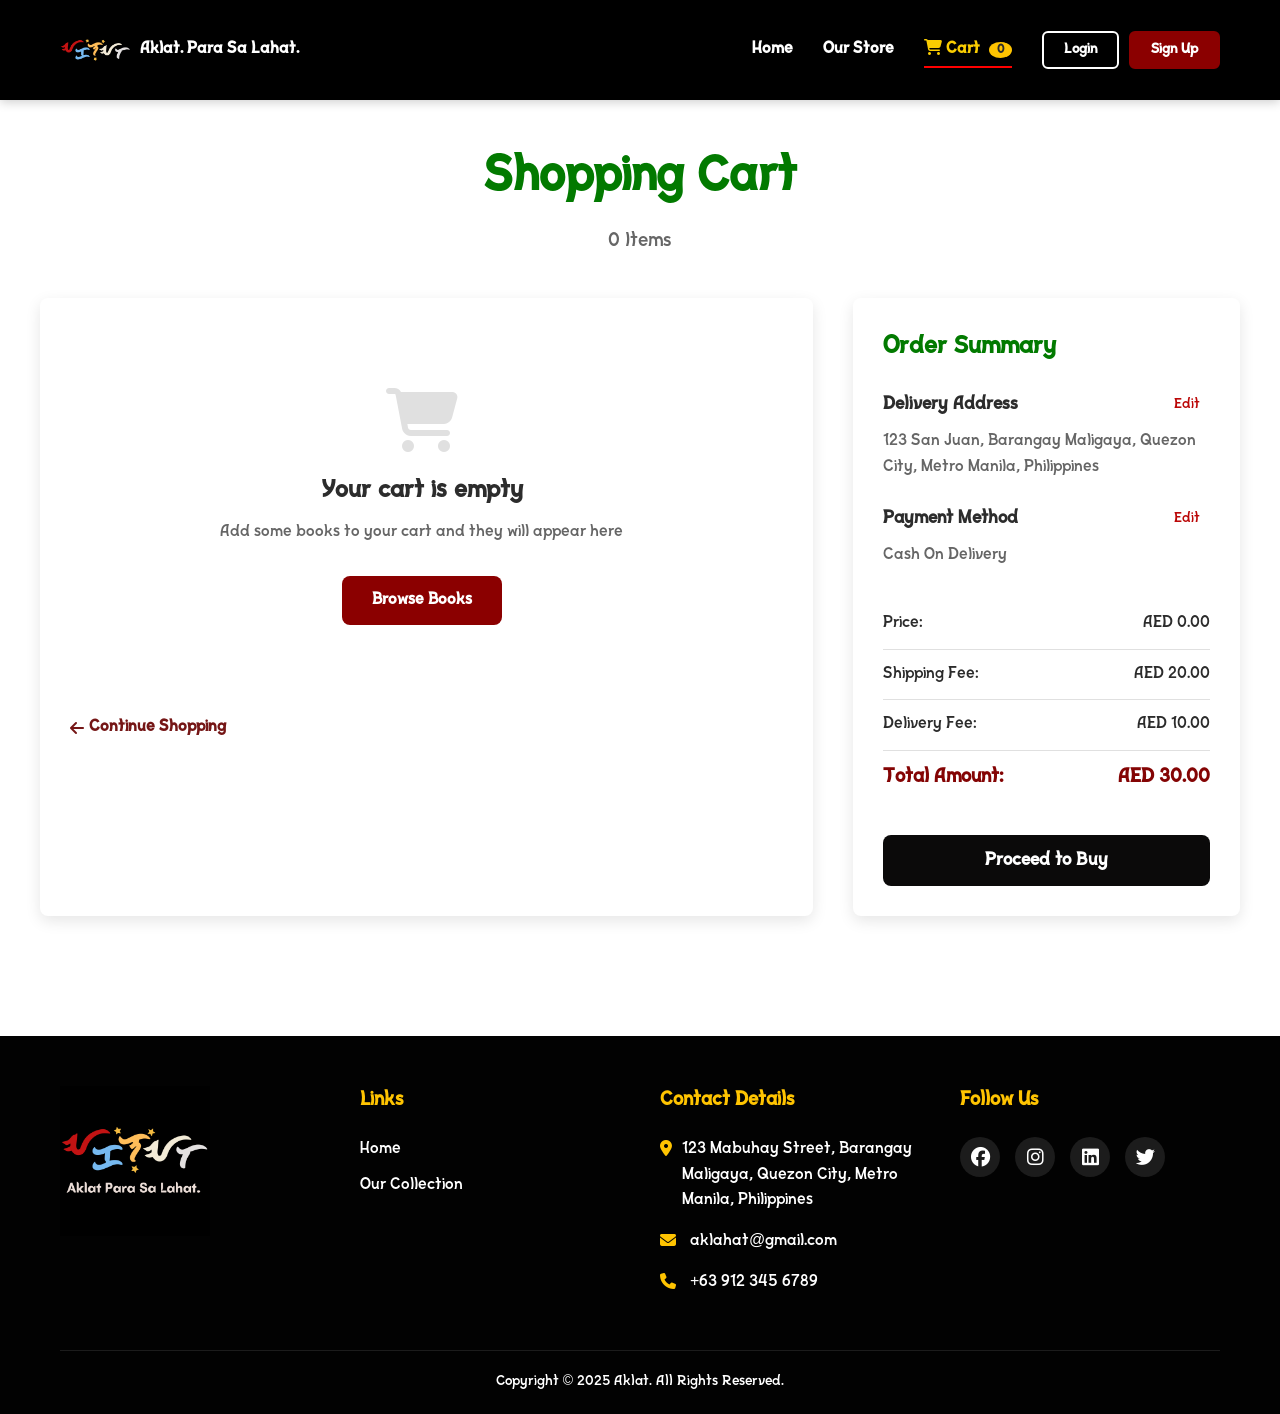
<file: Front-End/cart.html>
<!DOCTYPE html>
<html lang="en">
<head>
    <meta charset="UTF-8">
    <meta name="viewport" content="width=device-width, initial-scale=1.0">
    <title>Shopping Cart - Aklat</title>
    <link rel="stylesheet" type="text/css" href="style.css">
    <link rel="icon" type="image/x-icon" href="Images/favicon.ico">
    <link rel="stylesheet" href="https://cdnjs.cloudflare.com/ajax/libs/font-awesome/6.4.0/css/all.min.css">
</head>
<body>
    <!-- Same Header -->
    <header>
        <nav class="navbar">
            <div class="nav-container">
                <a href="index.html" class="logo">
                    <img src="Images/AklatLogoHeader.png" alt="Aklat Logo">
                    <span class="logo-text">Aklat. Para Sa Lahat.</span>
                </a>

                <button class="mobile-menu-toggle" id="mobile-menu-toggle">
                    <i class="fas fa-bars"></i>
                </button>

                <div class="nav-menu" id="nav-menu">
                    <a href="index.html" class="nav-link">Home</a>
                    <a href="store.html" class="nav-link">Our Store</a>
                    <a href="cart.html" class="nav-link active">
                        <i class="fas fa-shopping-cart"></i>
                        Cart <span id="cart-count">0</span>
                    </a>
                    
                    <div class="auth-buttons" id="auth-buttons">
                        <button class="btn login-btn" id="login-btn">Login</button>
                        <button class="btn signup-btn" id="signup-btn">Sign Up</button>
                    </div>
                    
                    <div class="user-menu" id="user-menu">
                        <div class="user-avatar" id="user-avatar"></div>
                        <div class="user-dropdown" id="user-dropdown">
                            <a href="#profile"><i class="fas fa-user"></i> My Profile</a>
                            <a href="#orders"><i class="fas fa-shopping-bag"></i> My Orders</a>
                            <a href="cart.html"><i class="fas fa-shopping-cart"></i> My Cart</a>
                            <div class="dropdown-divider"></div>
                            <a href="#" id="logout-btn"><i class="fas fa-sign-out-alt"></i> Logout</a>
                        </div>
                    </div>
                </div>
            </div>
        </nav>
    </header>

    <!-- Cart Page -->
    <main class="cart-page">
        <div class="cart-header">
            <h1 class="cart-title">Shopping Cart</h1>
            <p class="cart-items-count" id="cart-items-count">0 Item/s</p>
        </div>

        <div class="cart-container">
            <!-- Cart Items -->
            <div class="cart-items-section">
                <div class="cart-items" id="cart-items-container">
                    <!-- Cart items will be loaded dynamically -->
                    <div class="empty-cart" id="empty-cart">
                        <i class="fas fa-shopping-cart"></i>
                        <h3>Your cart is empty</h3>
                        <p>Add some books to your cart and they will appear here</p>
                        <a href="store.html" class="btn shop-btn">Browse Books</a>
                    </div>
                </div>
                
                <a href="store.html" class="continue-shopping">
                    <i class="fas fa-arrow-left"></i> Continue Shopping
                </a>
            </div>

            <!-- Order Summary -->
            <div class="order-summary">
                <h2 class="summary-title">Order Summary</h2>
                
                <div class="summary-section">
                    <h3 class="summary-section-title">
                        Delivery Address
                        <button class="edit-btn" id="edit-address-btn">Edit</button>
                    </h3>
                    <p class="summary-text" id="delivery-address-text">123 San Juan, Barangay Maligaya, Quezon City, Metro Manila, Philippines</p>
                    <input type="text" class="summary-input" id="delivery-address-input" value="123 San Juan, Barangay Maligaya, Quezon City, Metro Manila, Philippines" style="display: none;">
                    <button class="save-btn" id="save-address-btn" style="display: none;">Save</button>
                </div>
                
                <div class="summary-section">
                    <h3 class="summary-section-title">
                        Payment Method
                        <button class="edit-btn" id="edit-payment-btn">Edit</button>
                    </h3>
                    <p class="summary-text" id="payment-method-text">Cash On Delivery</p>
                    <select class="summary-select" id="payment-method-select" style="display: none;">
                        <option value="Cash On Delivery">Cash On Delivery</option>
                        <option value="Card">Card</option>
                    </select>
                </div>
                
                <div class="summary-details">
                    <div class="summary-row">
                        <span>Price:</span>
                        <span id="cart-subtotal">AED 0.00</span>
                    </div>
                    <div class="summary-row">
                        <span>Shipping Fee:</span>
                        <span>AED 20.00</span>
                    </div>
                    <div class="summary-row">
                        <span>Delivery Fee:</span>
                        <span>AED 10.00</span>
                    </div>
                    <div class="summary-row total-row">
                        <span>Total Amount:</span>
                        <span id="cart-total">AED 30.00</span>
                    </div>
                </div>
                
                <button class="btn proceed-btn" id="proceed-to-buy">Proceed to Buy</button>
            </div>
        </div>
    </main>

    <!-- Footer -->
    <footer>
        <div class="footer-container">
            <div class="footer-content">
                <div class="footer-logo">
                    <a href="index.html">
                        <img src="Images/AklatLogoFooter.png" alt="Aklat Logo">
                    </a>
                </div>

                <div class="footer-nav">
                    <h4 class="footer-title">Links</h4>
                    <ul class="footer-links">
                        <li><a href="index.html">Home</a></li>
                        <li><a href="store.html">Our Collection</a></li>
                    </ul>
                </div>

                <div class="footer-contact">
                    <h4 class="footer-title">Contact Details</h4>
                    <p><i class="fas fa-map-marker-alt"></i> 123 Mabuhay Street, Barangay Maligaya, Quezon City, Metro Manila, Philippines</p>
                    <p><i class="fas fa-envelope"></i> aklahat@gmail.com</p>
                    <p><i class="fas fa-phone"></i> +63 912 345 6789</p>
                </div>

                <div class="footer-social">
                    <h4 class="footer-title">Follow Us</h4>
                    <div class="social-icons">
                        <a href="#" class="social-icon"><i class="fab fa-facebook"></i></a>
                        <a href="#" class="social-icon"><i class="fab fa-instagram"></i></a>
                        <a href="#" class="social-icon"><i class="fab fa-linkedin"></i></a>
                        <a href="#" class="social-icon"><i class="fab fa-twitter"></i></a>
                    </div>
                </div>
            </div>

            <div class="footer-bottom">
                <p class="copyright">Copyright &copy; 2025 Aklat. All Rights Reserved.</p>
            </div>
        </div>
    </footer>

    <!-- Authentication Modal -->
    <div class="auth-modal" id="auth-modal">
        <div class="modal-content">
            <button class="close-modal" id="close-modal">&times;</button>
            <div class="modal-header">
                <h3 id="modal-title">Welcome to Aklat</h3>
            </div>
            
            <div class="auth-tabs">
                <button class="auth-tab active" data-tab="login">Login</button>
                <button class="auth-tab" data-tab="signup">Sign Up</button>
            </div>
            
            <!-- Login Form -->
            <form class="auth-form active" id="login-form">
                <div class="form-group">
                    <input type="email" id="login-email" placeholder="Email Address" required>
                </div>
                
                <div class="form-group">
                    <input type="password" id="login-password" placeholder="Password" required>
                </div>
                
                <div class="form-options">
                    <label class="remember-me">
                        <input type="checkbox" id="remember-me">
                        <span>Remember me</span>
                    </label>
                    <a href="#" class="forgot-password" id="forgot-password">Forgot password?</a>
                </div>
                
                <button type="submit" class="btn submit-btn">Login to Account</button>
                
                <div class="auth-divider">
                    <span>Or continue with</span>
                </div>
                
                <div class="social-auth">
                    <button type="button" class="social-btn google">
                        <i class="fab fa-google"></i>
                        Continue with Google
                    </button>
                </div>
                
                <div class="auth-footer">
                    Don't have an account? <a href="#" class="switch-to-signup">Sign up</a>
                </div>
            </form>
            
            <!-- Sign Up Form -->
            <form class="auth-form" id="signup-form">
                <div class="form-group">
                    <input type="text" id="signup-name" placeholder="Full Name" required>
                </div>
                
                <div class="form-group">
                    <input type="email" id="signup-email" placeholder="Email Address" required>
                </div>
                
                <div class="form-group">
                    <input type="password" id="signup-password" placeholder="Password" required>
                </div>
                
                <div class="form-group">
                    <input type="password" id="signup-confirm" placeholder="Confirm Password" required>
                </div>
                
                <div class="form-group">
                    <label class="terms-agree">
                        <input type="checkbox" id="terms-agree" required>
                        <span>I agree to the <a href="#">Terms</a> and <a href="#">Privacy Policy</a></span>
                    </label>
                </div>
                
                <button type="submit" class="btn submit-btn">Create Account</button>
                
                <div class="auth-divider">
                    <span>Or continue with</span>
                </div>
                
                <div class="social-auth">
                    <button type="button" class="social-btn google">
                        <i class="fab fa-google"></i>
                        Continue with Google
                    </button>
                </div>
                
                <div class="auth-footer">
                    Already have an account? <a href="#" class="switch-to-login">Login</a>
                </div>
            </form>
            
            <!-- Forgot Password Form -->
            <form class="auth-form" id="forgot-form">
                <div class="form-group">
                    <input type="email" id="forgot-email" placeholder="Email Address" required>
                </div>
                
                <p class="forgot-instructions">
                    Enter your email address and we'll send you a link to reset your password.
                </p>
                
                <button type="submit" class="btn submit-btn">Send Reset Link</button>
                
                <div class="auth-footer">
                    <a href="#" class="switch-to-login">Back to Login</a>
                </div>
            </form>
        </div>
    </div>


    <!-- CONFIGURATION -->
    <script>
        window.API_BASE_URL = 'https://aklat-backend.onrender.com/api';
        console.log('API Base URL configured for cart:', window.API_BASE_URL);
    </script>
    
    <!-- JavaScript Files -->
    <script src="auth.js"></script>
    <script src="cart.js"></script>
    <script src="script.js"></script>
    
</body>
</html>
</file>
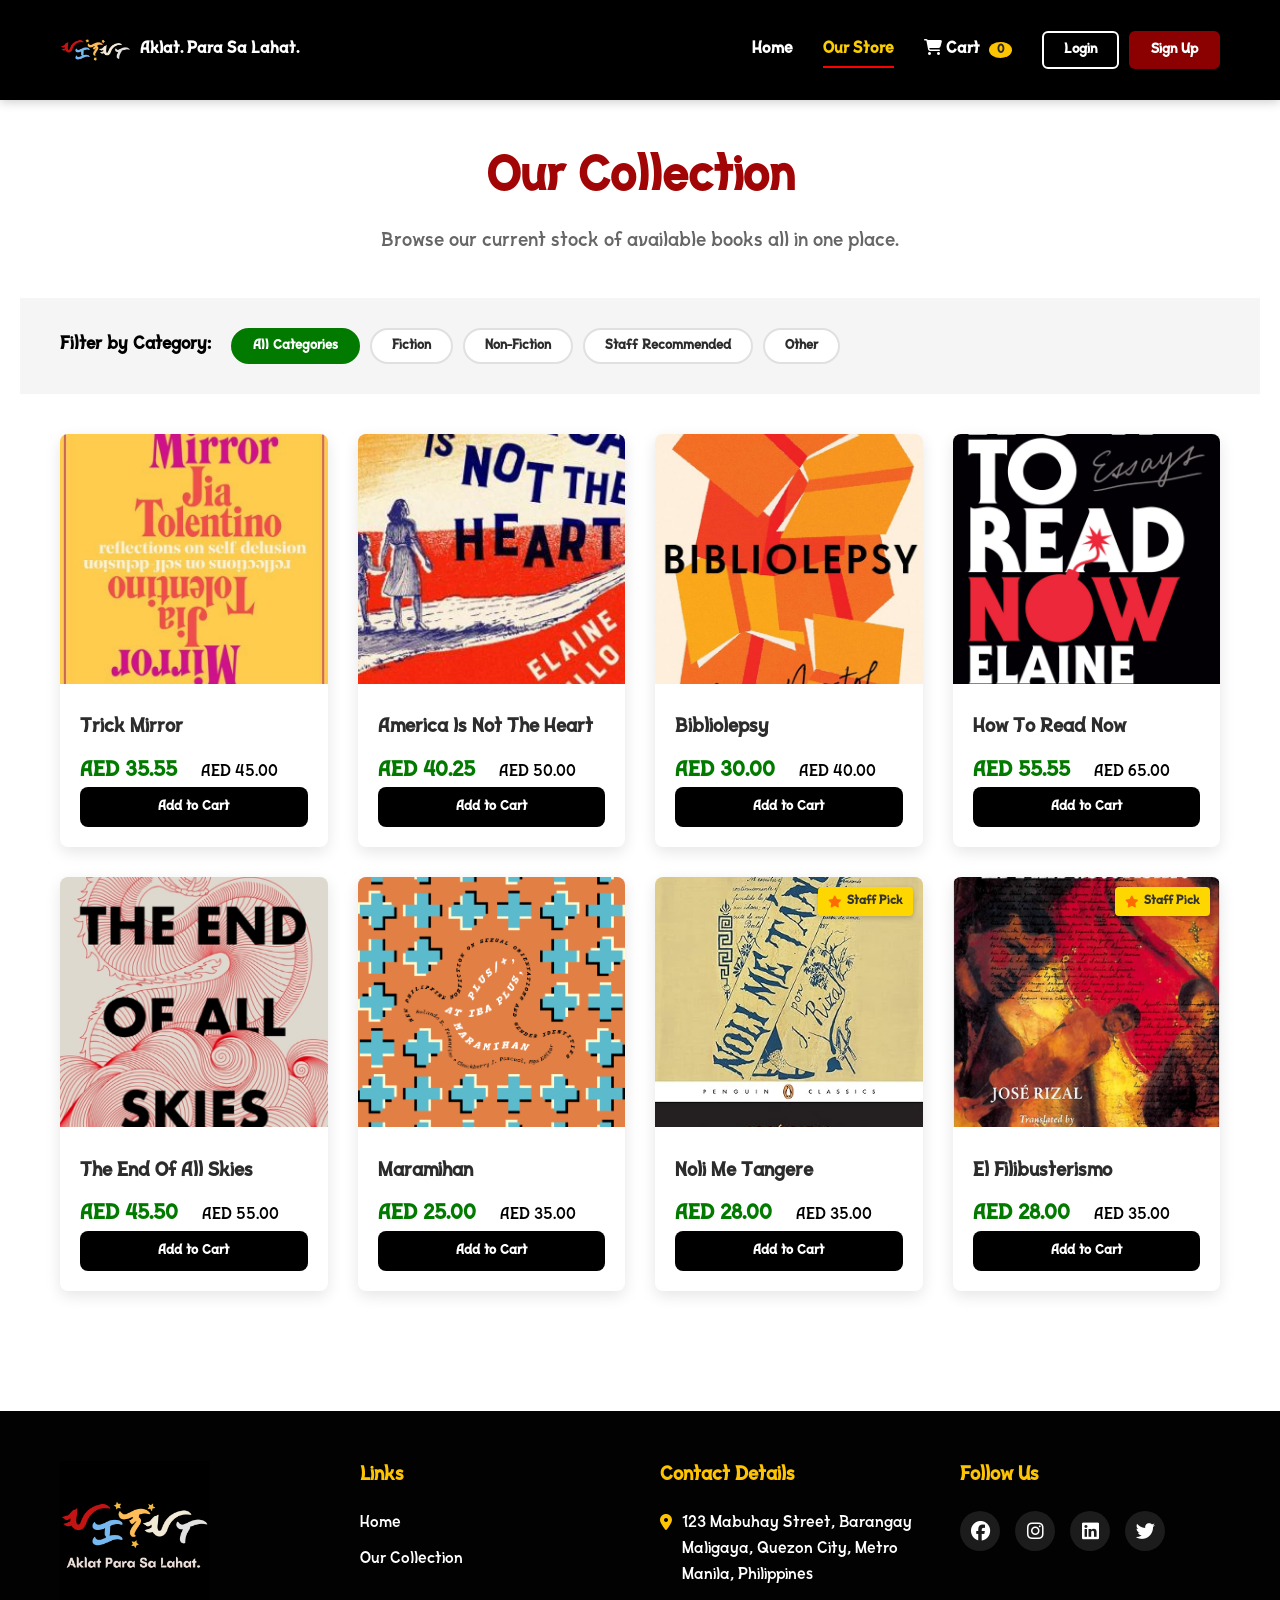
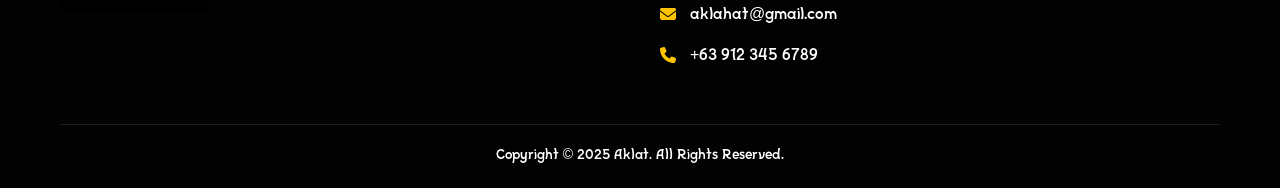
<file: Front-End/store.html>
<!DOCTYPE html>
<html lang="en">
<head>
    <meta charset="UTF-8">
    <meta name="viewport" content="width=device-width, initial-scale=1.0">
    <title>Our Collection - Aklat</title>
    <link rel="stylesheet" type="text/css" href="style.css">
    <link rel="icon" type="image/x-icon" href="Images/favicon.ico">
    <link rel="stylesheet" href="https://cdnjs.cloudflare.com/ajax/libs/font-awesome/6.4.0/css/all.min.css">
</head>
<body>
    <!-- Same Header as index.html -->
    <header>
        <nav class="navbar">
            <div class="nav-container">
                <a href="index.html" class="logo">
                    <img src="Images/AklatLogoHeader.png" alt="Aklat Logo">
                    <span class="logo-text">Aklat. Para Sa Lahat.</span>
                </a>

                <button class="mobile-menu-toggle" id="mobile-menu-toggle">
                    <i class="fas fa-bars"></i>
                </button>

                <div class="nav-menu" id="nav-menu">
                    <a href="index.html" class="nav-link">Home</a>
                    <a href="store.html" class="nav-link active">Our Store</a>
                    <a href="cart.html" class="nav-link">
                        <i class="fas fa-shopping-cart"></i>
                        Cart <span id="cart-count">0</span>
                    </a>
                    
                    <div class="auth-buttons" id="auth-buttons">
                        <button class="btn login-btn" id="login-btn">Login</button>
                        <button class="btn signup-btn" id="signup-btn">Sign Up</button>
                    </div>
                    
                    <div class="user-menu" id="user-menu">
                        <div class="user-avatar" id="user-avatar"></div>
                        <div class="user-dropdown" id="user-dropdown">
                            <a href="#profile"><i class="fas fa-user"></i> My Profile</a>
                            <a href="#orders"><i class="fas fa-shopping-bag"></i> My Orders</a>
                            <a href="cart.html"><i class="fas fa-shopping-cart"></i> My Cart</a>
                            <div class="dropdown-divider"></div>
                            <a href="#" id="logout-btn"><i class="fas fa-sign-out-alt"></i> Logout</a>
                        </div>
                    </div>
                </div>
            </div>
        </nav>
    </header>

    <!-- Store/Collection Page -->
    <main class="store-page">
        <div class="store-header">
            <h1 class="store-title">Our Collection</h1>
            <p class="store-subtitle">Browse our current stock of available books all in one place.</p>
        </div>

        <!-- Filters -->
        <div class="filters-section">
            <div class="filters-container">
                <div class="filter-title">Filter by Category:</div>
                <div class="filter-options">
                    <button class="filter-btn active" data-filter="all">All Categories</button>
                    <button class="filter-btn" data-filter="fiction">Fiction</button>
                    <button class="filter-btn" data-filter="non-fiction">Non-Fiction</button>
                    <button class="filter-btn" data-filter="staff">Staff Recommended</button>
                    <button class="filter-btn" data-filter="other">Other</button>
                </div>
            </div>
        </div>

        <!-- Books Grid -->
        <div class="books-grid-container">
            <div class="books-grid" id="books-grid">
                <!-- Books will be loaded dynamically -->
            </div>
        </div>
    </main>

    <!-- Same Footer as index.html -->
    <footer>
        <div class="footer-container">
            <div class="footer-content">
                <div class="footer-logo">
                    <a href="index.html">
                        <img src="Images/AklatLogoFooter.png" alt="Aklat Logo">
                    </a>
                </div>

                <div class="footer-nav">
                    <h4 class="footer-title">Links</h4>
                    <ul class="footer-links">
                        <li><a href="index.html">Home</a></li>
                        <li><a href="store.html">Our Collection</a></li>
                    </ul>
                </div>

                <div class="footer-contact">
                    <h4 class="footer-title">Contact Details</h4>
                    <p><i class="fas fa-map-marker-alt"></i> 123 Mabuhay Street, Barangay Maligaya, Quezon City, Metro Manila, Philippines</p>
                    <p><i class="fas fa-envelope"></i> aklahat@gmail.com</p>
                    <p><i class="fas fa-phone"></i> +63 912 345 6789</p>
                </div>

                <div class="footer-social">
                    <h4 class="footer-title">Follow Us</h4>
                    <div class="social-icons">
                        <a href="#" class="social-icon"><i class="fab fa-facebook"></i></a>
                        <a href="#" class="social-icon"><i class="fab fa-instagram"></i></a>
                        <a href="#" class="social-icon"><i class="fab fa-linkedin"></i></a>
                        <a href="#" class="social-icon"><i class="fab fa-twitter"></i></a>
                    </div>
                </div>
            </div>

            <div class="footer-bottom">
                <p class="copyright">Copyright &copy; 2025 Aklat. All Rights Reserved.</p>
            </div>
        </div>
    </footer>

   <!-- Authentication Modal -->
    <div class="auth-modal" id="auth-modal">
        <div class="modal-content">
            <button class="close-modal" id="close-modal">&times;</button>
            <div class="modal-header">
                <h3 id="modal-title">Welcome to Aklat</h3>
            </div>
            
            <div class="auth-tabs">
                <button class="auth-tab active" data-tab="login">Login</button>
                <button class="auth-tab" data-tab="signup">Sign Up</button>
            </div>
            
            <!-- Login Form -->
            <form class="auth-form active" id="login-form">
                <div class="form-group">
                    <input type="email" id="login-email" placeholder="Email Address" required>
                </div>
                
                <div class="form-group">
                    <input type="password" id="login-password" placeholder="Password" required>
                </div>
                
                <div class="form-options">
                    <label class="remember-me">
                        <input type="checkbox" id="remember-me">
                        <span>Remember me</span>
                    </label>
                    <a href="#" class="forgot-password" id="forgot-password">Forgot password?</a>
                </div>
                
                <button type="submit" class="btn submit-btn">Login to Account</button>
                
                <div class="auth-divider">
                    <span>Or continue with</span>
                </div>
                
                <div class="social-auth">
                    <button type="button" class="social-btn google">
                        <i class="fab fa-google"></i>
                        Continue with Google
                    </button>
                </div>
                
                <div class="auth-footer">
                    Don't have an account? <a href="#" class="switch-to-signup">Sign up</a>
                </div>
            </form>
            
            <!-- Sign Up Form -->
            <form class="auth-form" id="signup-form">
                <div class="form-group">
                    <input type="text" id="signup-name" placeholder="Full Name" required>
                </div>
                
                <div class="form-group">
                    <input type="email" id="signup-email" placeholder="Email Address" required>
                </div>
                
                <div class="form-group">
                    <input type="password" id="signup-password" placeholder="Password" required>
                </div>
                
                <div class="form-group">
                    <input type="password" id="signup-confirm" placeholder="Confirm Password" required>
                </div>
                
                <div class="form-group">
                    <label class="terms-agree">
                        <input type="checkbox" id="terms-agree" required>
                        <span>I agree to the <a href="#">Terms</a> and <a href="#">Privacy Policy</a></span>
                    </label>
                </div>
                
                <button type="submit" class="btn submit-btn">Create Account</button>
                
                <div class="auth-divider">
                    <span>Or continue with</span>
                </div>
                
                <div class="social-auth">
                    <button type="button" class="social-btn google">
                        <i class="fab fa-google"></i>
                        Continue with Google
                    </button>
                </div>
                
                <div class="auth-footer">
                    Already have an account? <a href="#" class="switch-to-login">Login</a>
                </div>
            </form>
            
            <!-- Forgot Password Form -->
            <form class="auth-form" id="forgot-form">
                <div class="form-group">
                    <input type="email" id="forgot-email" placeholder="Email Address" required>
                </div>
                
                <p class="forgot-instructions">
                    Enter your email address and we'll send you a link to reset your password.
                </p>
                
                <button type="submit" class="btn submit-btn">Send Reset Link</button>
                
                <div class="auth-footer">
                    <a href="#" class="switch-to-login">Back to Login</a>
                </div>
            </form>
        </div>
    </div>

    <!-- CONFIGURATION -->
    <script>
        window.API_BASE_URL = 'https://aklat-backend.onrender.com/api';
        console.log('API Base URL configured for store:', window.API_BASE_URL);
    </script>
    
    <!-- JavaScript Files -->
    <script src="auth.js"></script>
    <script src="cart.js"></script>
    <script src="script.js"></script>  <!-- BEFORE store.js -->
    <script src="store.js"></script>


</body>
</html>
</file>
<file: Front-End/style.css>
* {
    margin: 0;
    padding: 0;
    box-sizing: border-box;
}
@font-face {
    font-family: 'Pilapils';
    src: url('Font/PilapilSans.otf') format('opentype');
    font-weight: normal;
    font-style: normal;
    font-display: swap;
}


body {
    font-family: 'Pilapils', sans-serif;
    line-height: 1.6;
    color: #000000; /* Dark grey text */
    background-color: #fff;
}


a {
    text-decoration: none;
    color: inherit;
}

ul {
    list-style: none;
}

img {
    max-width: 100%;
    height: auto;
}

/* ===== CONTAINERS ===== */
.container {
    width: 100%;
    max-width: 1200px;
    margin: 0 auto;
    padding: 0 20px;
}

/* ===== BUTTONS ===== */
.btn {
    display: inline-block;
    padding: 12px 24px;
    background-color: #aad412; /* Red-brown */
    color: white;
    border: none;
    border-radius: 8px;
    font-weight: 600;
    cursor: pointer;
    transition: all 0.3s ease;
    text-align: center;
    font-family: 'Pilapils', sans-serif;
}

.btn:hover {
    background-color: #000000; /* Darker red */
    transform: translateY(-2px);
}

.btn.secondary {
    background-color: transparent;
    border: 2px solid #7A0000; /* Red-brown */
    color: #7A0000; /* Red-brown */
}

.btn.secondary:hover {
    background-color: rgba(158, 105, 105, 0.1); /* Light red-brown tint */
}

/* ===== HEADER & NAVIGATION ===== */
.navbar {
    background-color: #000000; /* Dark grey */
    box-shadow: 0 2px 10px rgba(0,0,0,0.2);
    position: sticky;
    top: 0;
    z-index: 1000;
}

.nav-container {
    display: flex;
    justify-content: space-between;
    align-items: center;
    padding: 15px 20px;
    max-width: 1200px;
    margin: 0 auto;
}

/* Logo */
.logo {
    display: flex;
    align-items: center;
    gap: 10px;
    font-size: 1.2rem;
    font-weight: 700;
    color: #ffffff; /* White text */
}

.logo img {
    height: 70px;
    width: auto;
}

.logo-text {
    font-size: 1rem;
    color: #ffffff; /* White text */
    font-family: 'Pilapils', sans-serif;
}

/* Mobile Menu Toggle */
.mobile-menu-toggle {
    display: none;
    background: none;
    border: none;
    font-size: 24px;
    color: #ffffff; /* White */
    cursor: pointer;
    padding: 5px;
}

/* Navigation Menu */
.nav-menu {
    display: flex;
    align-items: center;
    gap: 30px;
}

.nav-link {
    font-weight: 600;
    color: #ffffff; /* White text */
    transition: all 0.3s ease;
    position: relative;
    font-family: 'Pilapils', sans-serif;
}

.nav-link:hover {
    color: #facd01; 
}

.nav-link.active {
    color: #facd01; 
}

.nav-link.active::after {
    content: '';
    position: absolute;
    bottom: -5px;
    left: 0;
    width: 100%;
    height: 2px;
    background-color: #ff0000; /* Bright red underline */
}

/* Authentication Buttons */
.auth-buttons {
    display: flex;
    gap: 10px;
}

.login-btn, .signup-btn {
    padding: 8px 20px;
    font-size: 14px;
    border-radius: 6px;
    cursor: pointer;
    transition: all 0.3s ease;
    border: none;
    font-family: 'Pilapils', sans-serif;
}

.login-btn {
    background-color: transparent;
    border: 2px solid #ffffff; /* White border */
    color: #ffffff; /* White text */
}

.login-btn:hover {
    background-color: rgba(255, 255, 255, 0.1); /* Slight white tint */
}

.signup-btn {
    background-color: #8b0000; 
    color: #ffffff; /* White text */
    border: 2px solid #8b0000;
}

.signup-btn:hover {
    background-color: #a10505; /* Darker red */
    border-color: #a10505;
}

/* User Menu */
.user-menu {
    display: none;
    align-items: center;
    gap: 15px;
    position: relative;
}

.user-avatar {
    width: 40px;
    height: 40px;
    border-radius: 50%;
    background-color: #9e6969; /* Red-brown */
    color: white;
    display: flex;
    align-items: center;
    justify-content: center;
    font-weight: bold;
    cursor: pointer;
    transition: all 0.3s ease;
}

.user-avatar:hover {
    background-color: #8b0000; /* Darker red on hover */
}

.user-dropdown {
    position: absolute;
    top: 50px;
    right: 0;
    background-color: white;
    border-radius: 8px;
    box-shadow: 0 5px 15px rgba(0,0,0,0.2);
    min-width: 200px;
    z-index: 1000;
    display: none;
    flex-direction: column;
    border: 1px solid #e0e0e0;
}

.user-dropdown.active {
    display: flex;
}

.user-dropdown a {
    padding: 12px 20px;
    display: flex;
    align-items: center;
    gap: 10px;
    color: #2c2c2c; /* Dark grey text */
    transition: all 0.3s ease;
    font-family: 'Pilapils', sans-serif;
}

.user-dropdown a:hover {
    background-color: #f5f5f5;
    color: #9e6969; /* Red-brown */
}

.dropdown-divider {
    height: 1px;
    background-color: #e0e0e0;
    margin: 5px 0;
}

/* Cart Count */
#cart-count {
    background-color: #ffc401; /* Yellow badge */
    color: #2c2c2c; /* Dark grey text */
    border-radius: 50%;
    padding: 2px 8px;
    font-size: 12px;
    margin-left: 5px;
    font-family: 'Pilapils', sans-serif;
}

/* Cart icon hover */
.nav-link:hover #cart-count {
    background-color: #ffc401; /* Stay yellow on hover */
}

/* ===== HERO / VIDEO SECTION ===== */
.video-container {
    position: relative;
    width: 100%;
    height: 70vh;
    overflow: hidden;
}

.video-container video {
    width: 100%;
    height: 100%;
    object-fit: cover;
}

.video-overlay {
    position: absolute;
    top: 0;
    left: 0;
    width: 100%;
    height: 100%;
    background: linear-gradient(rgba(0,0,0,0.5), rgba(0,0,0,0.3));
}

/* ===== ABOUT US SECTION ===== */
.about-us-container {
    padding: 80px 20px;
    background-color: #f5f5f5;
}

.about-us-card {
    max-width: 1200px;
    margin: 0 auto;
    display: grid;
    grid-template-columns: 1fr 1fr;
    gap: 50px;
    align-items: center;
}

.image-section img {
    border-radius: 8px;
    box-shadow: 0 5px 15px rgba(0,0,0,0.2);
}

.about-us-title {
    font-size: 2rem;
    color: #0a0000; /* Red-brown headings */
    margin-bottom: 20px;
    font-family: 'Pilapils', sans-serif;
}

.about-us-description {
    font-size: 1.1rem;
    line-height: 1.8;
    color: #666666; /* Grey text */
    font-family: 'Pilapils', sans-serif;
}

.read-more {
    color: #790000; /* Red-brown */
    font-weight: 600;
    transition: all 0.3s ease;
    font-family: 'Pilapils', sans-serif;
}

.read-more:hover {
    text-decoration: underline;
}

/* ===== DISCOUNT SECTION ===== */
.discount-section {
    padding: 80px 20px;
}

.discount-container {
    max-width: 1200px;
    margin: 0 auto;
    display: grid;
    grid-template-columns: 1fr 1fr;
    gap: 50px;
    align-items: center;
}

.discount-image img {
    border-radius: 8px;
    box-shadow: 0 5px 15px rgba(0,0,0,0.2);
}

.discount-title {
    font-size: 2rem;
    color: #039b0d; /* Red-brown headings */
    margin-bottom: 20px;
    font-family: 'Pilapils', sans-serif;
}

.discount-text {
    font-size: 1.1rem;
    line-height: 1.8;
    color: #4f4e4e; /* Grey text */
    margin-bottom: 30px;
    font-family: 'Pilapils', sans-serif;
}

.discount-btn {
    padding: 15px 30px;
    font-size: 1.1rem;
    background-color: #000000; 
    color: #ffffff;
    border: none;
    font-family: 'Pilapils', sans-serif;
}

.discount-btn:hover {
    background-color: #027a00; 
}

/* ===== BESTSELLERS SECTION ===== */
.bestsellers-section {
    padding: 80px 20px;
    background-color: #f9f5f0; /* Cream background */
}

.section-header {
    text-align: center;
    margin-bottom: 50px;
}

.section-title {
    font-size: 2.5rem;
    color: #a10505;
    margin-bottom: 10px;
    font-family: 'Pilapils', sans-serif;
}

.section-subtitle {
    font-size: 1.1rem;
    color: #666666; /* Grey text */
    font-family: 'Pilapils', sans-serif;
}

.products-container {
    display: grid;
    grid-template-columns: repeat(auto-fill, minmax(250px, 1fr));
    gap: 30px;
    max-width: 1200px;
    margin: 0 auto 50px;
}

.product-card {
    background-color: white;
    border-radius: 8px;
    overflow: hidden;
    box-shadow: 0 5px 15px rgba(0,0,0,0.1);
    transition: all 0.3s ease;
}

.product-card:hover {
    transform: translateY(-10px);
    box-shadow: 0 15px 30px rgba(0,0,0,0.15);
}

.product-card img {
    width: 100%;
    height: 250px;
    object-fit: cover;
}

.product-card h3 {
    padding: 20px 20px 10px;
    font-size: 1.2rem;
    color: #2c2c2c; /* Dark grey text */
    font-family: 'Pilapils', sans-serif;
}

.product-card .price {
    padding: 0 20px;
    font-size: 1.3rem;
    font-weight: 700;
    color: #027a00;
    font-family: 'Pilapils', sans-serif;
}

.product-card .stars {
    padding: 0 20px 10px;
    color: #ffc401; /* Yellow stars */
    font-size: 1.1rem;
}

.product-card .add-to-cart {
    margin: 0 20px 20px;
    width: calc(100% - 40px);
    background-color: #000000; /* Red-brown button */
    color: white;
    border: none;
    font-family: 'Pilapils', sans-serif;
}

.product-card .add-to-cart:hover {
    background-color: #027a00; 
}

.view-more {
    text-align: center;
    margin-top: 40px;
}

.view-more-btn {
    padding: 15px 40px;
    font-size: 1.1rem;
    background-color: #000000; /* Yellow button */
    color: #ffffff; /* Dark grey text */
    font-family: 'Pilapils', sans-serif;
}

.view-more-btn:hover {
    background-color: #e6b400; /* Darker yellow */
}

/* ===== COMMUNITY SECTION ===== */

.community-section {
    padding: 80px 20px;
    text-align: center;
    position: relative;
    overflow: hidden;
    color: white;
    
    /* Gradient Background */
    background: linear-gradient(135deg, 
        #000000 0%,     /* Dark grey */
        #7A0000 50%,    /* Red-brown */
        #464545 100%    /* Back to dark grey */
    );
    background-size: 200% 200%;
    
    /* Animation for gradient */
    animation: gradientShift 10s ease infinite;
}
.community-title {
    font-size: 2.5rem;
    margin-bottom: 20px;
    color: #ffffff; /* White text */
    font-family: 'Pilapils', sans-serif;
}

.community-text {
    font-size: 1.2rem;
    max-width: 800px;
    margin: 0 auto 30px;
    opacity: 0.9;
    font-family: 'Pilapils', sans-serif;
}

.community-btn {
    background-color: #840808; 
    color: #ffffff; 
    padding: 15px 40px;
    font-size: 1.1rem;
    border: none;
    font-family: 'Pilapils', sans-serif;
}

.community-btn:hover {
    background-color: #840808; 
}

/* ===== CONTACT SECTION ===== */
.contact-section {
    padding: 80px 20px;
}

.contact-container {
    max-width: 1200px;
    margin: 0 auto;
    display: grid;
    grid-template-columns: 1fr 1fr;
    gap: 50px;
    align-items: start;
}

.contact-title {
    font-size: 2.5rem;
    color: #a10505;
    margin-bottom: 20px;
    font-family: 'Pilapils', sans-serif;
}

.contact-text {
    font-size: 1.1rem;
    line-height: 1.8;
    color: #666666; /* Grey text */
    margin-bottom: 30px;
    font-family: 'Pilapils', sans-serif;
}

.contact-details {
    margin-top: 30px;
}

.contact-details p {
    margin-bottom: 15px;
    display: flex;
    align-items: center;
    gap: 10px;
    font-size: 1.1rem;
    color: #2c2c2c; /* Dark grey text */
    font-family: 'Pilapils', sans-serif;
}

.contact-details i {
    color: #000000; 
    width: 20px;
}

.contact-form {
    background-color: white;
    padding: 30px;
    border-radius: 8px;
    box-shadow: 0 5px 15px rgba(0,0,0,0.1);
}

.contact-form h4 {
    font-size: 20px;
    color: #000000; 
    margin-bottom: 20px;
    font-family: 'Pilapils', sans-serif;
}

.form-group {
    margin-bottom: 20px;
}

.form-group input,
.form-group textarea {
    width: 100%;
    padding: 12px 15px;
    border: 1px solid #e0e0e0;
    border-radius: 4px;
    font-size: 16px;
    transition: all 0.3s ease;
    font-family: 'Pilapils', sans-serif;
}

.form-group input::placeholder,
.form-group textarea::placeholder {
    font-family: 'Pilapils', sans-serif;
}

.form-group input:focus,
.form-group textarea:focus {
    outline: none;
    border-color: #000000; 
    box-shadow: 0 0 0 3px rgba(158, 105, 105, 0.1);
}

/* ===== CONTACT FORM BUTTON FIX ===== */
.contact-form .submit-btn,
#contactForm .submit-btn,
.contact-section button[type="submit"] {
    width: 100%;
    background-color: #000000;
    color: #ffffff !important; /* Force white text */
    padding: 12px;
    border-radius: 4px;
    font-weight: 600;
    font-size: 16px;
    transition: all 0.3s ease;
    border: none;
    cursor: pointer;
    font-family: 'Pilapils', sans-serif !important;
    letter-spacing: 0.5px;
    text-transform: uppercase;
}

.contact-form .submit-btn:hover,
#contactForm .submit-btn:hover,
.contact-section button[type="submit"]:hover {
    background-color: #027a00;
    color: #ffffff !important;
}

/* ===== STORE PAGE STYLES ===== */
.store-page {
    padding: 40px 20px;
    min-height: 70vh;
}

.store-header {
    text-align: center;
    margin-bottom: 40px;
}

.store-title {
    font-size: 3rem;
    color: #a10505; 
    margin-bottom: 10px;
    font-family: 'Pilapils', sans-serif;
}

.store-subtitle {
    font-size: 1.2rem;
    color: #666666; /* Grey text */
    font-family: 'Pilapils', sans-serif;
}

.filters-section {
    background-color: #f5f5f5; 
    padding: 30px 0;
    margin-bottom: 40px;
}

.filters-container {
    max-width: 1200px;
    margin: 0 auto;
    display: flex;
    align-items: center;
    gap: 20px;
    flex-wrap: wrap;
    padding: 0 20px;
}

.filter-title {
    font-weight: 600;
    color: #000000; 
    font-size: 1.1rem;
    font-family: 'Pilapils', sans-serif;
}

.filter-options {
    display: flex;
    gap: 10px;
    flex-wrap: wrap;
}

.filter-btn {
    padding: 8px 20px;
    background-color: white;
    border: 2px solid #e0e0e0;
    border-radius: 20px;
    font-weight: 600;
    cursor: pointer;
    transition: all 0.3s ease;
    color: #2c2c2c; /* Dark grey text */
    font-family: 'Pilapils', sans-serif;
}

.filter-btn.active, .filter-btn:hover {
    background-color: #027a00; 
    color: white;
    border-color: #027a00;
}

.books-grid-container {
    max-width: 1200px;
    margin: 0 auto;
    padding: 0 20px;
}

.books-grid {
    display: grid;
    grid-template-columns: repeat(auto-fill, minmax(250px, 1fr));
    gap: 30px;
}

/* ===== CART PAGE STYLES ===== */
.cart-page {
    padding: 40px 20px;
    min-height: 70vh;
}

.cart-header {
    text-align: center;
    margin-bottom: 40px;
}

.cart-title {
    font-size: 3rem;
    color: #027A00; /* Shopping Cart - Green*/
    margin-bottom: 10px;
    font-family: 'Pilapils', sans-serif;
}

.cart-items-count {
    font-size: 1.2rem;
    color: #666666; /* Grey text */
    font-family: 'Pilapils', sans-serif;
}

.cart-container {
    max-width: 1200px;
    margin: 0 auto;
    display: grid;
    grid-template-columns: 2fr 1fr;
    gap: 40px;
}

.cart-items-section {
    background-color: white;
    border-radius: 8px;
    padding: 30px;
    box-shadow: 0 5px 15px rgba(0,0,0,0.1);
}

.cart-items {
    min-height: 200px;
    max-height: 600px;
    overflow-y: auto;
    overflow-x: hidden;
    padding-right: 10px;
}

/* Custom scrollbar for cart items */
.cart-items::-webkit-scrollbar {
    width: 8px;
}

.cart-items::-webkit-scrollbar-track {
    background: #f1f1f1;
    border-radius: 10px;
}

.cart-items::-webkit-scrollbar-thumb {
    background: #888;
    border-radius: 10px;
}

.cart-items::-webkit-scrollbar-thumb:hover {
    background: #555;
}

.empty-cart {
    text-align: center;
    padding: 60px 20px;
    color: #666666; /* Grey text */
}

.empty-cart i {
    font-size: 4rem;
    color: #e0e0e0;
    margin-bottom: 20px;
}

.empty-cart h3 {
    font-size: 1.5rem;
    margin-bottom: 10px;
    color: #2c2c2c; /* Dark grey text */
    font-family: 'Pilapils', sans-serif;
}

.empty-cart p {
    margin-bottom: 30px;
    font-family: 'Pilapils', sans-serif;
}

.shop-btn {
    padding: 12px 30px;
    background-color: #8b0000; /* Red-brown button */
    color: white;
    font-family: 'Pilapils', sans-serif;
}

.shop-btn:hover {
    background-color: #9b0303; /* Darker red */
}

.cart-item {
    display: flex;
    gap: 20px;
    padding: 20px 0;
    border-bottom: 1px solid #e0e0e0;
}

.cart-item:last-child {
    border-bottom: none;
}

.cart-item-image {
    width: 120px;
    height: 150px;
    background-color: #f5f5f5;
    border-radius: 4px;
    display: flex;
    align-items: center;
    justify-content: center;
    color: #666666;
    flex-shrink: 0;
    overflow: hidden;
}

.cart-item-image img {
    width: 100%;
    height: 100%;
    object-fit: cover;
}

.cart-item-image i {
    font-size: 3rem;
    color: #666666;
}

.cart-item-details {
    flex: 1;
}

.cart-item-title {
    font-size: 1.2rem;
    font-weight: 600;
    margin-bottom: 10px;
    color: #2c2c2c; /* Dark grey text */
    font-family: 'Pilapils', sans-serif;
}

.cart-item-price {
    font-size: 1.3rem;
    font-weight: 700;
    color: #369f01;
    margin-bottom: 15px;
    font-family: 'Pilapils', sans-serif;
}

.cart-item-quantity {
    display: flex;
    align-items: center;
    gap: 10px;
    margin: 0 20px;
}

.quantity-value {
    font-weight: 600;
    min-width: 30px;
    text-align: center;
    color: #2c2c2c;
    font-size: 1.1rem;
    font-family: 'Pilapils', sans-serif;
}

.cart-item-total {
    font-size: 1.2rem;
    font-weight: 700;
    color: #2c2c2c;
    min-width: 100px;
    text-align: right;
    margin: 0 20px;
    font-family: 'Pilapils', sans-serif;
}

.remove-item-btn {
    background-color: transparent;
    color: #dc3545;
    border: none;
    cursor: pointer;
    padding: 10px;
    font-size: 1.2rem;
    transition: all 0.3s ease;
    display: flex;
    align-items: center;
    justify-content: center;
    width: 40px;
    height: 40px;
    border-radius: 4px;
}

.remove-item-btn:hover {
    background-color: rgba(220, 53, 69, 0.1);
    color: #c82333;
}

.remove-item-btn i {
    pointer-events: none;
}

.cart-item-actions {
    display: flex;
    justify-content: space-between;
    align-items: center;
}

.quantity-control {
    display: flex;
    align-items: center;
    gap: 10px;
}

.quantity-btn {
    width: 30px;
    height: 30px;
    border-radius: 50%;
    background-color: #f5f5f5;
    color: #2c2c2c; /* Dark grey text */
    display: flex;
    align-items: center;
    justify-content: center;
    font-weight: bold;
    border: none;
    cursor: pointer;
    transition: all 0.3s ease;
    font-family: 'Pilapils', sans-serif;
}

.quantity-btn:hover {
    background-color: #9e6969; /* Red-brown */
    color: white;
}

.quantity {
    font-weight: 600;
    width: 30px;
    text-align: center;
    color: #2c2c2c; /* Dark grey text */
    font-family: 'Pilapils', sans-serif;
}

.remove-btn {
    background-color: transparent;
    color: #dc3545; /* Red for remove */
    padding: 5px 10px;
    font-size: 14px;
    border: none;
    cursor: pointer;
    transition: all 0.3s ease;
    font-family: 'Pilapils', sans-serif;
}

.remove-btn:hover {
    background-color: rgba(220, 53, 69, 0.1);
}

.continue-shopping {
    display: inline-block;
    margin-top: 30px;
    color: #751616; 
    font-weight: 600;
    display: flex;
    align-items: center;
    gap: 5px;
    transition: all 0.3s ease;
    font-family: 'Pilapils', sans-serif;
}

.continue-shopping:hover {
    color: #8b0000; /* Darker red */
    text-decoration: underline;
}

.order-summary {
    background-color: white;
    border-radius: 8px;
    padding: 30px;
    box-shadow: 0 5px 15px rgba(0,0,0,0.1);
    align-self: start;
    position: sticky;
    top: 100px;
}

.summary-title {
    font-size: 1.5rem;
    color: #027A00; /* Order Summary */
    margin-bottom: 25px;
    font-family: 'Pilapils', sans-serif;
}

.summary-section {
    margin-bottom: 25px;
}

.summary-section-title {
    font-size: 1.1rem;
    margin-bottom: 10px;
    display: flex;
    justify-content: space-between;
    align-items: center;
    color: #2c2c2c; /* Dark grey text */
    font-family: 'Pilapils', sans-serif;
}

.edit-btn {
    background-color: transparent;
    color: #bb0707; 
    padding: 5px 10px;
    font-size: 14px;
    border: none;
    cursor: pointer;
    transition: all 0.3s ease;
    font-family: 'Pilapils', sans-serif;
}

.edit-btn:hover {
    background-color: rgba(158, 105, 105, 0.1);
}

.summary-text {
    color: #666666; /* Grey text */
    line-height: 1.6;
    font-family: 'Pilapils', sans-serif;
}

.summary-details {
    margin-top: 30px;
}

.summary-row {
    display: flex;
    justify-content: space-between;
    padding: 12px 0;
    border-bottom: 1px solid #e0e0e0;
    color: #2c2c2c; /* Dark grey text */
    font-family: 'Pilapils', sans-serif;
}

.summary-row:last-child {
    border-bottom: none;
}

.total-row {
    font-weight: 700;
    font-size: 1.2rem;
    color: #840404; 
    font-family: 'Pilapils', sans-serif;
}

.proceed-btn {
    width: 100%;
    padding: 15px;
    font-size: 1.1rem;
    margin-top: 30px;
    background-color: #0b0a0a; 
    border: none;
    font-family: 'Pilapils', sans-serif;
}

.proceed-btn:hover {
    background-color: #027A00;
}

.summary-input {
    width: 100%;
    padding: 10px;
    border: 1px solid #e0e0e0;
    border-radius: 4px;
    font-size: 14px;
    margin-top: 10px;
    font-family: 'Pilapils', sans-serif;
}

.summary-input:focus {
    outline: none;
    border-color: #027A00;
}

.summary-select {
    width: 100%;
    padding: 10px;
    border: 1px solid #e0e0e0;
    border-radius: 4px;
    font-size: 14px;
    margin-top: 10px;
    font-family: 'Pilapils', sans-serif;
    background-color: white;
    cursor: pointer;
}

.summary-select:focus {
    outline: none;
    border-color: #027A00;
}

.save-btn {
    background-color: #027A00;
    color: white;
    padding: 8px 20px;
    border: none;
    border-radius: 4px;
    cursor: pointer;
    font-size: 14px;
    margin-top: 10px;
    transition: all 0.3s ease;
    font-family: 'Pilapils', sans-serif;
}

.save-btn:hover {
    background-color: #026600;
}

/* ===== AUTHENTICATION MODAL ===== */
.auth-modal {
    position: fixed;
    top: 0;
    left: 0;
    width: 100%;
    height: 100%;
    background-color: rgba(0,0,0,0.5);
    display: flex;
    align-items: center;
    justify-content: center;
    z-index: 2000;
    opacity: 0;
    visibility: hidden;
    transition: all 0.3s ease;
}

.auth-modal.active {
    opacity: 1;
    visibility: visible;
}

.modal-content {
    background-color: white;
    border-radius: 8px;
    width: 90%;
    max-width: 400px;
    padding: 30px;
    position: relative;
    transform: translateY(-20px);
    transition: transform 0.3s ease;
}

.auth-modal.active .modal-content {
    transform: translateY(0);
}

.close-modal {
    position: absolute;
    top: 15px;
    right: 15px;
    background: none;
    border: none;
    font-size: 24px;
    color: #666666; /* Grey */
    cursor: pointer;
    padding: 5px;
    transition: all 0.3s ease;
}

.close-modal:hover {
    color: #2c2c2c; /* Dark grey */
    transform: rotate(90deg);
}

.modal-header {
    margin-bottom: 25px;
}

.modal-header h3 {
    font-size: 1.5rem;
    color: #7a0e00; 
    font-family: 'Pilapils', sans-serif;
}

.auth-tabs {
    display: flex;
    gap: 10px;
    margin-bottom: 25px;
    border-bottom: 2px solid #e0e0e0;
}

.auth-tab {
    padding: 10px 20px;
    background: none;
    border: none;
    font-weight: 600;
    color: #666666; /* Grey */
    cursor: pointer;
    position: relative;
    transition: all 0.3s ease;
    font-family: 'Pilapils', sans-serif;
}

.auth-tab.active {
    color: #000000; 
}

.auth-tab.active::after {
    content: '';
    position: absolute;
    bottom: -2px;
    left: 0;
    width: 100%;
    height: 2px;
    background-color: #ffc401; 
}

.auth-form {
    display: none;
    flex-direction: column;
    gap: 20px;
}

.auth-form.active {
    display: flex;
}

.form-group {
    display: flex;
    flex-direction: column;
    gap: 8px;
}

.form-group input {
    padding: 12px 15px;
    border: 1px solid #e0e0e0;
    border-radius: 4px;
    font-size: 1rem;
    transition: all 0.3s ease;
    font-family: 'Pilapils', sans-serif;
}

.form-group input::placeholder {
    font-family: 'Pilapils', sans-serif;
}

.form-group input:focus {
    outline: none;
    border-color: #9e6969; /* Red-brown focus */
    box-shadow: 0 0 0 3px rgba(158, 105, 105, 0.1);
}

.form-options {
    display: flex;
    justify-content: space-between;
    align-items: center;
    font-size: 14px;
    color: #666666; /* Grey text */
    font-family: 'Pilapils', sans-serif;
}

.remember-me, .terms-agree {
    display: flex;
    align-items: center;
    gap: 8px;
    font-size: 14px;
    font-family: 'Pilapils', sans-serif;
}

.forgot-password {
    color: #7a0000;
    text-decoration: none;
    transition: all 0.3s ease;
    font-family: 'Pilapils', sans-serif;
}

.forgot-password:hover {
    text-decoration: underline;
}

/* ===== AUTH MODAL SUBMIT BUTTON (DIFFERENT FROM CONTACT FORM) ===== */
.auth-form .submit-btn {
    width: 100%;
    padding: 12px;
    margin-top: 10px;
    background-color: #990202; 
    color: white;
    border: none;
    font-family: 'Pilapils', sans-serif !important;
}

.auth-form .submit-btn:hover {
    background-color: #8b0000; 
}

.auth-divider {
    display: flex;
    align-items: center;
    margin: 20px 0;
    color: #666666; /* Grey */
    font-family: 'Pilapils', sans-serif;
}

.auth-divider::before,
.auth-divider::after {
    content: '';
    flex: 1;
    height: 1px;
    background-color: #e0e0e0;
}

.auth-divider span {
    padding: 0 15px;
    font-size: 14px;
}

.social-auth {
    display: flex !important;
    flex-direction: column;
    gap: 10px;
    width: 100%;
    margin-top: 10px;
}

.social-btn {
    padding: 12px;
    border: 1px solid #e0e0e0;
    border-radius: 4px;
    background-color: white;
    display: flex;
    align-items: center;
    justify-content: center;
    gap: 10px;
    font-weight: 600;
    cursor: pointer;
    transition: all 0.3s ease;
    color: #2c2c2c; /* Dark grey text */
    font-family: 'Pilapils', sans-serif;
}

.social-btn:hover {
    background-color: #f5f5f5;
}

/* ===== GOOGLE BUTTON FIX ===== */
.social-btn.google {
    background-color: #369c02 !important; 
    color: white !important;
    border-color: #369c02 !important;
    font-family: 'Pilapils', sans-serif !important;
    display: flex !important;
    visibility: visible !important;
    width: 100%;
}

.social-btn.google:hover {
    background-color: rgb(50, 122, 31); 
    border-color: rgb(50, 122, 31);
}

.forgot-instructions {
    font-size: 14px;
    color: #666666; /* Grey text */
    margin-bottom: 20px;
    font-family: 'Pilapils', sans-serif;
}

.auth-footer {
    text-align: center;
    margin-top: 20px;
    font-size: 14px;
    color: #666666; /* Grey text */
    font-family: 'Pilapils', sans-serif;
}

.auth-footer a {
    color:#209902; 
    text-decoration: none;
    font-weight: 600;
    transition: all 0.3s ease;
    font-family: 'Pilapils', sans-serif;
}

.auth-footer a:hover {
    text-decoration: underline;
}

/* ===== FOOTER ===== */
footer {
    background-color: #020202; /* Dark grey */
    color: white;
    padding: 50px 0 20px;
    margin-top: 80px;
}

.footer-container {
    max-width: 1200px;
    margin: 0 auto;
    padding: 0 20px;
}

.footer-content {
    display: grid;
    grid-template-columns: repeat(4, 1fr);
    gap: 40px;
    margin-bottom: 40px;
}

.footer-logo img {
    height: 150px;
    margin-bottom: 10px;
}

.footer-title {
    font-size: 1.2rem;
    margin-bottom: 20px;
    color: #ffc401; /* Yellow headings */
    font-family: 'Pilapils', sans-serif;
}

.footer-links li {
    margin-bottom: 10px;
}

.footer-links a {
    transition: all 0.3s ease;
    color: #ffffff; /* White text */
    font-family: 'Pilapils', sans-serif;
}

.footer-links a:hover {
    color: #ffc401; /* Yellow on hover */
}

.footer-contact p {
    margin-bottom: 15px;
    display: flex;
    align-items: flex-start;
    gap: 10px;
    color: #ffffff; /* White text */
    font-family: 'Pilapils', sans-serif;
}

.footer-contact i {
    color: #ffc401; /* Yellow icons */
    width: 20px;
    margin-top: 3px;
}

.social-icons {
    display: flex;
    gap: 15px;
}

.social-icon {
    width: 40px;
    height: 40px;
    border-radius: 50%;
    background-color: rgba(255,255,255,0.1);
    display: flex;
    align-items: center;
    justify-content: center;
    font-size: 1.2rem;
    transition: all 0.3s ease;
    color: #ffffff; /* White icons */
}

.social-icon:hover {
    background-color: #ffc401; /* Yellow on hover */
    color: #2c2c2c; /* Dark grey text */
    transform: translateY(-3px);
}

.footer-bottom {
    text-align: center;
    padding-top: 20px;
    border-top: 1px solid rgba(255, 255, 255, 0.1);
}

.copyright {
    font-size: 14px;
    color: #ffffff; /* White text */
    font-family: 'Pilapils', sans-serif;
}

/* ===== NOTIFICATION STYLES ===== */
.notification {
    position: fixed;
    top: 20px;
    right: 20px;
    background-color: #000000;
    color: white;
    padding: 15px 20px;
    border-radius: 4px;
    box-shadow: 0 5px 15px rgba(0,0,0,0.2);
    z-index: 2001;
    animation: slideIn 0.3s ease;
    max-width: 300px;
    display: flex;
    align-items: center;
    gap: 10px;
    font-family: 'Pilapils', sans-serif;
}

.notification.error {
    background-color: #8b0000; /* Dark red for errors */
}

.notification i {
    font-size: 1.2rem;
}

@keyframes slideIn {
    from {
        transform: translateX(100%);
        opacity: 0;
    }
    to {
        transform: translateX(0);
        opacity: 1;
    }
}

@keyframes slideOut {
    from {
        transform: translateX(0);
        opacity: 1;
    }
    to {
        transform: translateX(100%);
        opacity: 0;
    }
}

/* ===== RESPONSIVE STYLES ===== */
@media (max-width: 1024px) {
    .footer-content {
        grid-template-columns: repeat(2, 1fr);
        gap: 30px;
    }
    
    .contact-container,
    .discount-container,
    .about-us-card {
        grid-template-columns: 1fr;
        gap: 30px;
    }
    
    .cart-container {
        grid-template-columns: 1fr;
    }
}

@media (max-width: 768px) {
    /* Mobile Navigation */
    .mobile-menu-toggle {
        display: block;
    }
    
    .nav-menu {
        position: fixed;
        top: 0;
        right: -100%;
        width: 80%;
        max-width: 300px;
        height: 100vh;
        background-color: #000000; 
        flex-direction: column;
        align-items: flex-start;
        gap: 0;
        padding: 80px 30px 30px;
        box-shadow: -5px 0 20px rgba(0,0,0,0.2);
        transition: right 0.3s ease-in-out;
        z-index: 1000;
        overflow-y: auto;
    }
    
    .nav-menu.active {
        right: 0;
    }
    
    .nav-link {
        width: 100%;
        padding: 15px 0;
        border-bottom: 1px solid rgba(255, 255, 255, 0.1);
        font-size: 16px;
        display: flex;
        align-items: center;
        justify-content: space-between;
        color: #ffffff; /* White text in mobile */
    }
    
    .nav-link:last-child {
        border-bottom: none;
    }
    
    .nav-link:hover {
        color: #ff0000; /* Bright red on hover */
    }
    
    .auth-buttons {
        flex-direction: column;
        width: 100%;
        gap: 15px;
        margin-top: 20px;
        padding-top: 20px;
        border-top: 1px solid rgba(255, 255, 255, 0.1);
    }
    
    .login-btn, .signup-btn {
        width: 100%;
        padding: 12px;
    }
    
    .user-menu {
        flex-direction: column;
        width: 100%;
        margin-top: 20px;
        padding-top: 20px;
        border-top: 1px solid rgba(255, 255, 255, 0.1);
    }
    
    .user-avatar {
        width: 50px;
        height: 50px;
        font-size: 18px;
    }
    
    .user-dropdown {
        position: static;
        width: 100%;
        box-shadow: none;
        border: 1px solid rgba(255, 255, 255, 0.1);
        margin-top: 10px;
        background-color: rgba(255, 255, 255, 0.1);
        display: none;
    }
    
    .user-dropdown.active {
        display: flex;
    }
    
    .user-dropdown a {
        color: #ffffff; /* White text in mobile dropdown */
    }
    
    .user-dropdown a:hover {
        background-color: rgba(255, 255, 255, 0.1);
        color: #ffc401; /* Yellow on hover */
    }
    
    /* Mobile menu overlay */
    .mobile-menu-overlay {
        position: fixed;
        top: 0;
        left: 0;
        width: 100%;
        height: 100%;
        background-color: rgba(0,0,0,0.5);
        z-index: 999;
        opacity: 0;
        visibility: hidden;
        transition: opacity 0.3s ease;
    }
    
    .mobile-menu-overlay.active {
        opacity: 1;
        visibility: visible;
    }
    
    /* Layout Adjustments */
    .section-title,
    .about-us-title,
    .discount-title,
    .contact-title,
    .community-title,
    .store-title,
    .cart-title {
        font-size: 2rem;
    }
    
    .video-container {
        height: 50vh;
    }
    
    .filters-container {
        flex-direction: column;
        align-items: flex-start;
    }
    
    .filter-options {
        width: 100%;
    }
    
    .filter-btn {
        flex: 1;
        text-align: center;
    }
}

@media (max-width: 480px) {
    .products-container,
    .books-grid {
        grid-template-columns: 1fr;
    }
    
    .cart-item {
        flex-direction: column;
    }
    
    .cart-item-image {
        width: 100%;
        height: 200px;
    }
    
    .footer-content {
        grid-template-columns: 1fr;
    }
    
    .modal-content {
        padding: 20px;
    }
    
    .auth-tabs {
        flex-direction: column;
    }
    
    .auth-tab {
        text-align: left;
    }
}

/* ===== UTILITY CLASSES ===== */
.hidden {
    display: none !important;
}

.text-center {
    text-align: center;
}

.mt-20 {
    margin-top: 20px;
}

.mb-20 {
    margin-bottom: 20px;
}

/* ===== ANIMATION FOR GRADIENT SHIFT ===== */
@keyframes gradientShift {
    0% {
        background-position: 0% 50%;
    }
    50% {
        background-position: 100% 50%;
    }
    100% {
        background-position: 0% 50%;
    }
}
</file>
